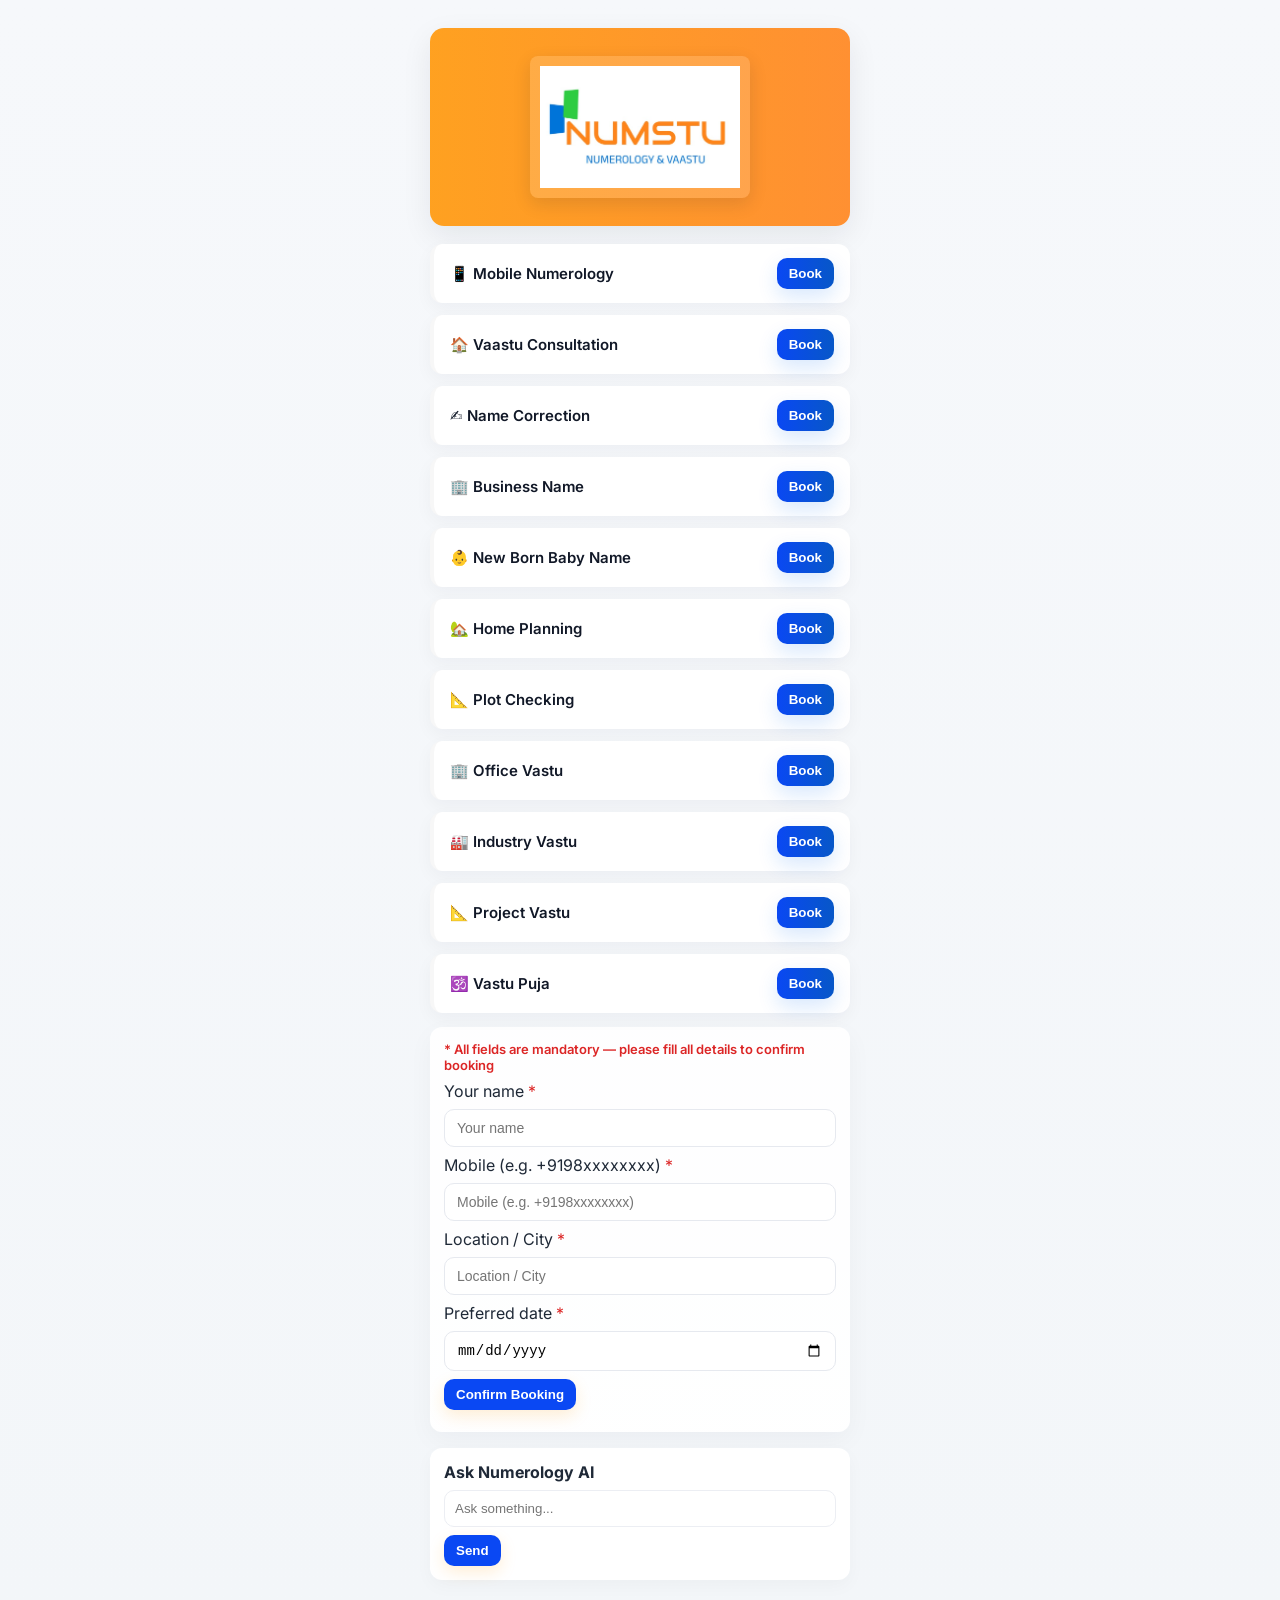
<file: index.html>
<!DOCTYPE html>
<html>
<head>
<meta name="viewport" content="width=device-width, initial-scale=1.0">
<title>NUMSTU</title>
<link rel="stylesheet" href="style.css">
</head>

<body>

<div class="app">

<header>
    <img src="./numstu-logo.png" alt="NUMSTU Logo" id="logo"
         onerror="console.error('Logo failed to load:', this.src); this.style.display='none'">
</header>

<section class="services">

  <div class="card">
      <h3>📱 Mobile Numerology</h3>
      <button onclick="selectService('Mobile Numerology')">Book</button>
  </div>

  <div class="card">
      <h3>🏠 Vaastu Consultation</h3>
      <button onclick="selectService('Vaastu')">Book</button>
  </div>

  <div class="card">
      <h3>✍️ Name Correction</h3>
      <button onclick="selectService('Name Correction')">Book</button>
  </div>

  <div class="card">
      <h3>🏢 Business Name</h3>
      <button onclick="selectService('Business Name')">Book</button>
  </div>

  <div class="card">
      <h3>👶 New Born Baby Name</h3>
      <button onclick="selectService('New Born Baby Name')">Book</button>
  </div>

  <div class="card">
      <h3>🏡 Home Planning</h3>
      <button onclick="selectService('Home Planning')">Book</button>
  </div>

  <div class="card">
      <h3>📐 Plot Checking</h3>
      <button onclick="selectService('Plot Checking')">Book</button>
  </div>

  <div class="card">
      <h3>🏢 Office Vastu</h3>
      <button onclick="selectService('Office Vastu')">Book</button>
  </div>

  <div class="card">
      <h3>🏭 Industry Vastu</h3>
      <button onclick="selectService('Industry Vastu')">Book</button>
  </div>

  <div class="card">
      <h3>📐 Project Vastu</h3>
      <button onclick="selectService('Project Vastu')">Book</button>
  </div>

  <div class="card">
      <h3>🕉️ Vastu Puja</h3>
      <button onclick="selectService('Vastu Puja')">Book</button>
  </div>

</section>

<section class="booking">
  <!-- required note -->
  <div style="color:#dc2626;font-size:13px;margin-bottom:8px;font-weight:600;">
    * All fields are mandatory — please fill all details to confirm booking
  </div>

  <label for="custName">Your name <span style="color:#dc2626">*</span></label>
  <input type="text" id="custName" placeholder="Your name" required aria-required="true">

  <label for="custMobile">Mobile (e.g. +9198xxxxxxxx) <span style="color:#dc2626">*</span></label>
  <input type="tel" id="custMobile" placeholder="Mobile (e.g. +9198xxxxxxxx)" required aria-required="true" pattern="^\+?\d{10,15}$">

  <label for="custLocation">Location / City <span style="color:#dc2626">*</span></label>
  <input type="text" id="custLocation" placeholder="Location / City" required aria-required="true">

  <label for="date">Preferred date <span style="color:#dc2626">*</span></label>
  <input type="date" id="date" required aria-required="true">

  <button onclick="book()">Confirm Booking</button>
  <div id="bookingMsg" style="margin-top:8px;"></div>
</section>

<section class="chatbot">
    <h3>Ask Numerology AI</h3>
    <input id="chatInput" placeholder="Ask something...">
    <button onclick="chat()">Send</button>
    <div id="chatBox"></div>
</section>

</div>

<script src="script.js"></script>
</body>
</html>
</file>
<file: style.css>
/* Modern, professional UI styles */

@import url('https://fonts.googleapis.com/css2?family=Inter:wght@300;400;600;700&display=swap');

:root{
  --bg:#f3f6f9;
  --card:#ffffff;
  --accent:#0a48f3;
  --muted:#65748b;
  --success:#2ea44f;
  --radius:14px;
  --max-w:420px;
}

*{box-sizing:border-box}
body{
  margin:0;
  font-family:Inter, system-ui, -apple-system, "Segoe UI", Roboto, "Helvetica Neue", Arial;
  background:linear-gradient(180deg, #f6f8fb 0%, var(--bg) 100%);
  -webkit-font-smoothing:antialiased;
  -moz-osx-font-smoothing:grayscale;
  color:#1f2937;
  padding:28px 12px;
  display:flex;
  justify-content:center;
}

.app{
  width:100%;
  max-width:var(--max-w);
  background:transparent;
  margin:0 auto;
}

/* Header with centered logo */
header{
  background: linear-gradient(90deg, rgba(255,159,28,0.98), rgba(255,142,46,0.98));
  border-radius: var(--radius);
  text-align:center;
  padding:28px 18px;
  display:flex;
  justify-content:center;
  align-items:center;
  box-shadow:0 10px 30px rgba(16,24,40,0.08);
  margin-bottom:18px;
}

/* Logo styling only */
#logo{
  max-width:220px;
  height:auto;
  display:block;
  margin:0;
  border-radius:8px;
  box-shadow:0 6px 18px rgba(16,24,40,0.12);
  background:rgba(255,255,255,0.15);
  padding:10px;
}

/* Services list */
.services{
  display:grid;
  gap:12px;
}

/* Card */
.card{
  background:var(--card);
  padding:14px 16px;
  border-radius:12px;
  display:flex;
  align-items:center;
  justify-content:space-between;
  box-shadow:0 6px 18px rgba(12,20,40,0.04);
  border-left:4px solid rgba(0,0,0,0.03);
  transition:transform .18s ease, box-shadow .18s ease;
}
.card:hover{
  transform:translateY(-6px);
  box-shadow:0 14px 30px rgba(12,20,40,0.06);
}
.card h3{
  margin:0;
  font-size:15px;
  font-weight:600;
  color:#111827;
  display:flex;
  align-items:center;
  gap:8px;
}

/* Book button: blue background, white text (overrides generic button styles) */
.card button{
  background: linear-gradient(90deg, var(--accent), #0757c8);
  color: #fff;
  border: none;
  padding: 8px 12px;
  border-radius: 10px;
  font-weight: 600;
  cursor: pointer;
  box-shadow: 0 8px 20px rgba(10,111,243,0.16);
  transition: transform .12s ease, box-shadow .12s ease, opacity .12s ease;
}
.card button:active{ transform: translateY(1px) }
.card button[disabled]{ opacity:0.6; cursor:not-allowed; box-shadow:none }

/* Primary button */
button{
  background:var(--accent);
  color:#fff;
  border:none;
  padding:8px 12px;
  border-radius:10px;
  font-weight:600;
  cursor:pointer;
  box-shadow:0 6px 16px rgba(255,159,28,0.18);
  transition:transform .12s ease, box-shadow .12s ease, opacity .12s ease;
}
button:active{ transform:translateY(1px) }
button[disabled]{ opacity:0.6; cursor:not-allowed; box-shadow:none }

/* Booking section */
.booking{
  margin-top:14px;
  padding:14px;
  background:linear-gradient(180deg, rgba(255,255,255,0.9), rgba(255,255,255,0.96));
  border-radius:12px;
  box-shadow:0 8px 26px rgba(12,20,40,0.04);
}
.booking input[type="text"],
.booking input[type="tel"],
.booking input[type="date"]{
  width:100%;
  padding:10px 12px;
  margin:8px 0;
  border-radius:10px;
  border:1px solid #e6e9ef;
  background:#fff;
  font-size:14px;
  outline:none;
  transition:border-color .12s ease, box-shadow .12s ease;
}
.booking input:focus{
  border-color:rgba(7, 107, 236, 0.9);
  box-shadow:0 6px 20px rgba(255,159,28,0.06);
}
#bookingMsg{
  margin-top:10px;
  color:var(--success);
  font-weight:600;
}

/* Chatbot */
.chatbot{
  margin-top:16px;
  padding:14px;
  background:var(--card);
  border-radius:12px;
  box-shadow:0 6px 18px rgba(12,20,40,0.03);
}
.chatbot h3{ margin:0 0 8px 0; font-size:16px }
#chatInput{
  width:100%;
  padding:10px;
  border-radius:10px;
  border:1px solid #eceef3;
  margin-bottom:8px;
}

/* small screens */
@media (max-width:420px){
  header{ padding:22px 12px }
  #logo{ max-width:180px }
  .app{ padding:0 8px }
}
</file>
